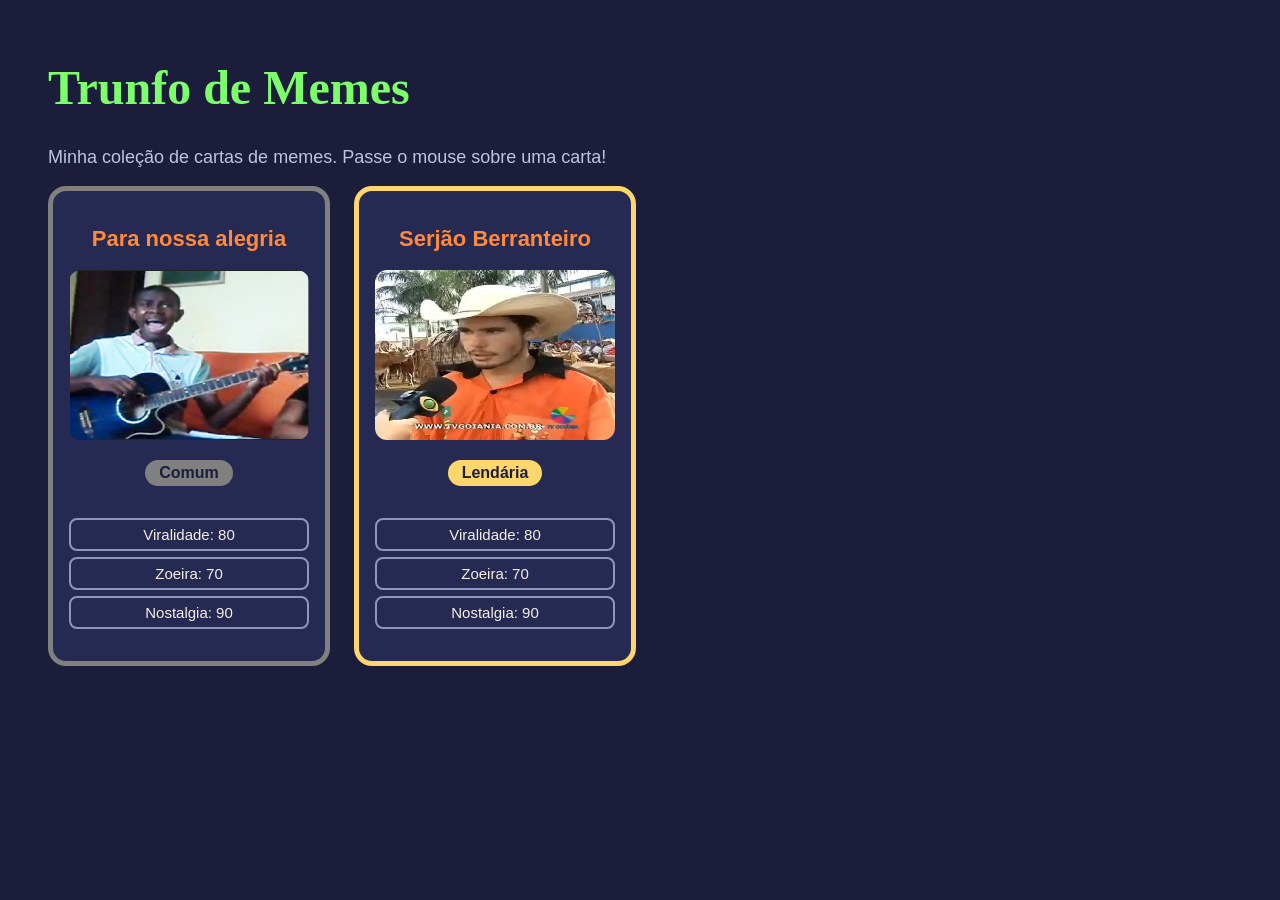
<file: index.html>
<!DOCTYPE html>

<html>
    <head>
        <title>Super Trunfo: MEMES</title>
        <link rel="stylesheet" href="style.css">
    </head>

    <body>
        <h1>Trunfo de Memes</h1>
        <p class="subtitulo">
            Minha coleção de cartas de memes. Passe o mouse sobre uma carta!
        </p>

        <!-- A carta vai aqui -->
        <div class="colecao">
            <div class="carta comum">
                <h2>Para nossa alegria</h2>
                <img src="images/para nossa alegria.png" 
                
                    alt="Imagem retirada de https://www.myinstants.com/pt/instant/para-nossa-alegria/"

                    width="250">

                <p class="raridade">Comum</p>

                <ul class="atributos">
                    <li>Viralidade: 80</li>
                    <li>Zoeira: 70</li>
                    <li>Nostalgia: 90</li>
                </ul>
            </div>

            <div class="carta lendaria">
                <h2>Serjão Berranteiro</h2>
                <img src="images/serjao berranteiro.jpeg" 
                
                    alt="Imagem retirada de https://encrypted-tbn0.gstatic.com/images?q=tbn:ANd9GcTbeQzHqdtgtMsXvss-CDQRMcGMcfGHDS_MP9k2xPXbJtxB39pnGPhTBYA&s=10"

                    width="250">

                <p class="raridade">Lendária</p>

                <ul class="atributos">
                    <li>Viralidade: 80</li>
                    <li>Zoeira: 70</li>
                    <li>Nostalgia: 90</li>
                </ul>
            </div>
        </div>


    </body>
</html>
</file>
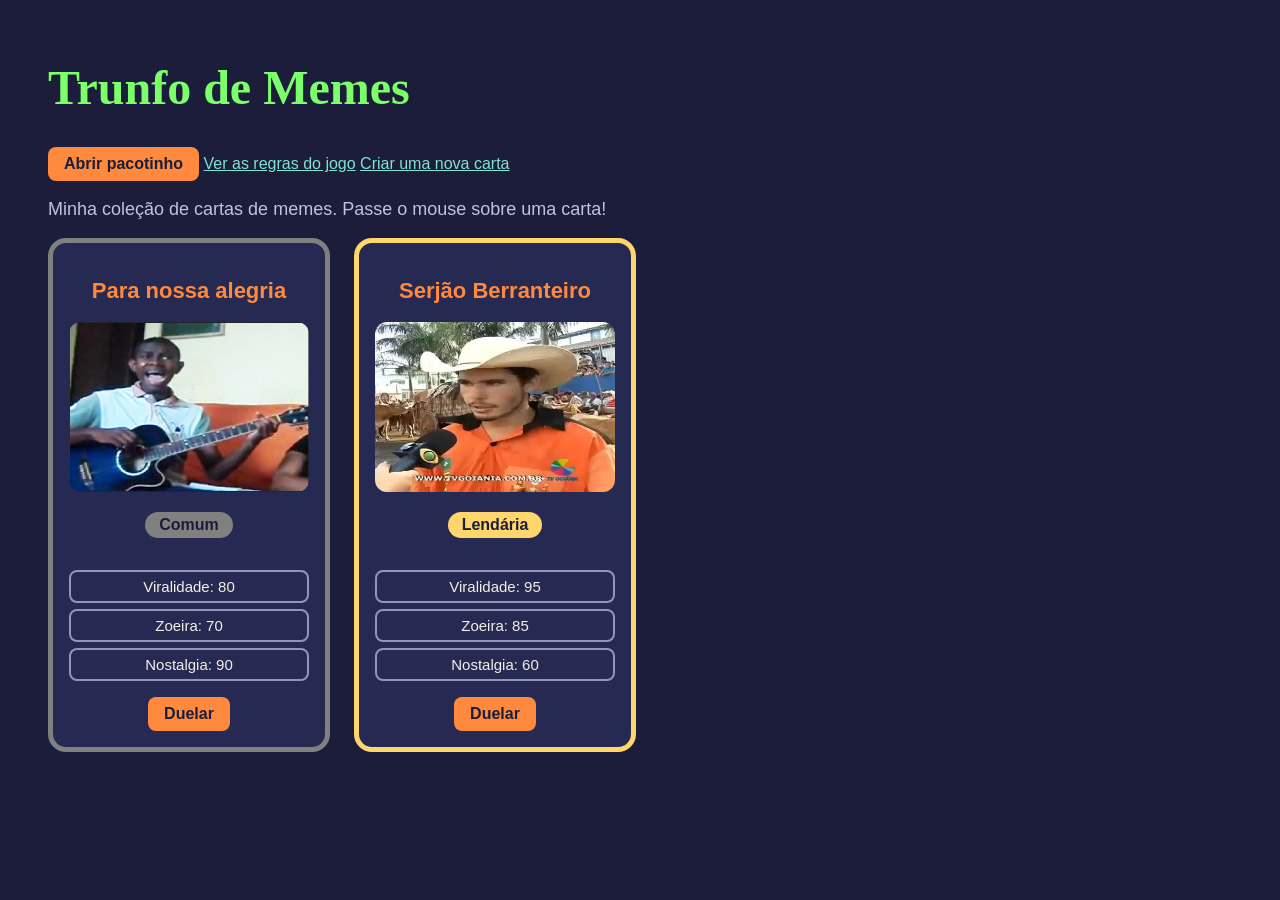
<file: templates/index.html>
<!DOCTYPE html>

<html>
    <head>
        <title>Super Trunfo: MEMES</title>
        <meta charset="UTF-8">
        <link rel="stylesheet" href="/static/css/style.css">
    </head>

    <body>
        <h1>Trunfo de Memes</h1>
        <p>
            <a class="botao" href="/pacotinho">Abrir pacotinho</a>
            <a href="/regras">Ver as regras do jogo</a>
            <a href="{{ url_for('criar') }}">Criar uma nova carta</a>
        </p>
        <p class="subtitulo">
            Minha coleção de cartas de memes. Passe o mouse sobre uma carta!
        </p>

        <!-- A carta vai aqui -->
        <div class="colecao">
            <div class="carta comum">
                <h2>Para nossa alegria</h2>
                <img src="/static/images/para nossa alegria.png"
                
                    alt="Imagem retirada de https://www.myinstants.com/pt/instant/para-nossa-alegria/"

                    width="250">

                <p class="raridade">Comum</p>

                <ul class="atributos">
                    <li>Viralidade: 80</li>
                    <li>Zoeira: 70</li>
                    <li>Nostalgia: 90</li>
                </ul>
                <a class="botao" href="/duelo/alegria">Duelar</a>
            </div>

            <div class="carta lendaria">
                <h2>Serjão Berranteiro</h2>
                <img src="/static/images/serjao berranteiro.jpeg"
                
                    alt="Imagem retirada de https://encrypted-tbn0.gstatic.com/images?q=tbn:ANd9GcTbeQzHqdtgtMsXvss-CDQRMcGMcfGHDS_MP9k2xPXbJtxB39pnGPhTBYA&s=10"

                    width="250">

                <p class="raridade">Lendária</p>

                <ul class="atributos">
                    <li>Viralidade: 95</li>
                    <li>Zoeira: 85</li>
                    <li>Nostalgia: 60</li>
                </ul>
                <a class="botao" href="/duelo/serjao">Duelar</a>
            </div>
        </div>


    </body>
</html>
</file>
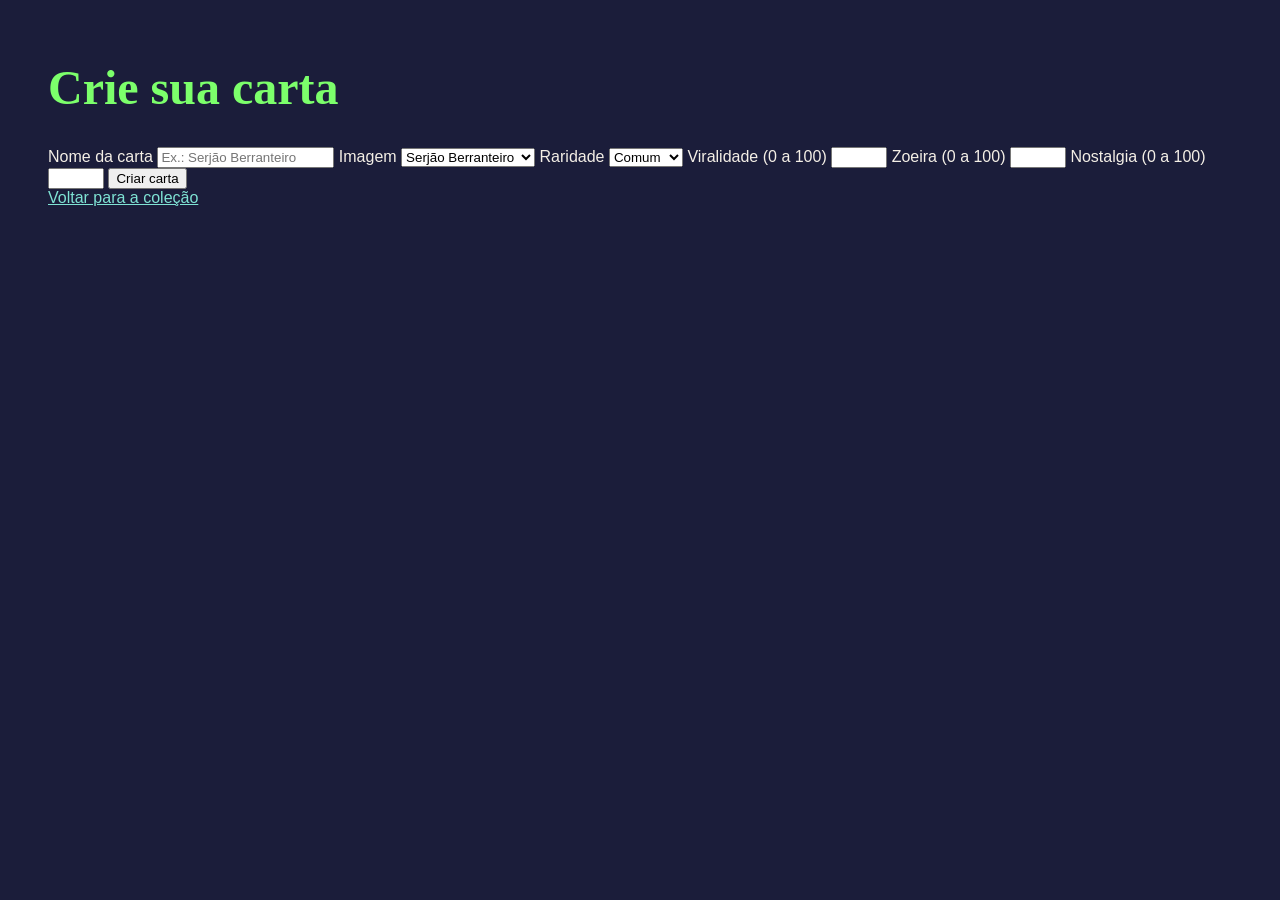
<file: templates/criar.html>
<!DOCTYPE html>
<html lang="pt-BR">
<head>
    <meta charset="UTF-8">
    <title>Criar carta - Trunfo de Memes</title>
    <link rel="stylesheet" href="/static/css/style.css">
</head>
<body>
    <h1>Crie sua carta</h1>

    <form class="formulario" action="/carta_criada" method="post">
        <label for="nome">Nome da carta</label>
        <input type="text" name="nome" id="nome" placeholder="Ex.: Serjão Berranteiro" required>

        <!-- As opções são os arquivos que estão em static/images -->
        <label for="imagem">Imagem</label>
        <select name="imagem" id="imagem">
            <option value="serjao berranteiro.jpeg">Serjão Berranteiro</option>
            <option value="para nossa alegria.png">Para nossa alegria</option>
        </select>

        <label for="raridade">Raridade</label>
        <select name="raridade" id="raridade">
            <option value="comum">Comum</option>
            <option value="rara">Rara</option>
            <option value="lendaria">Lendária</option>
        </select>

        <label for="viralidade">Viralidade (0 a 100)</label>
        <input type="number" name="viralidade" id="viralidade" min="0" max="100" required>

        <label for="zoeira">Zoeira (0 a 100)</label>
        <input type="number" name="zoeira" id="zoeira" min="0" max="100" required>

        <label for="nostalgia">Nostalgia (0 a 100)</label>
        <input type="number" name="nostalgia" id="nostalgia" min="0" max="100" required>

        <button type="submit">Criar carta</button>
    </form>

    <a href="/">Voltar para a coleção</a>
</body>
</html>
</file>
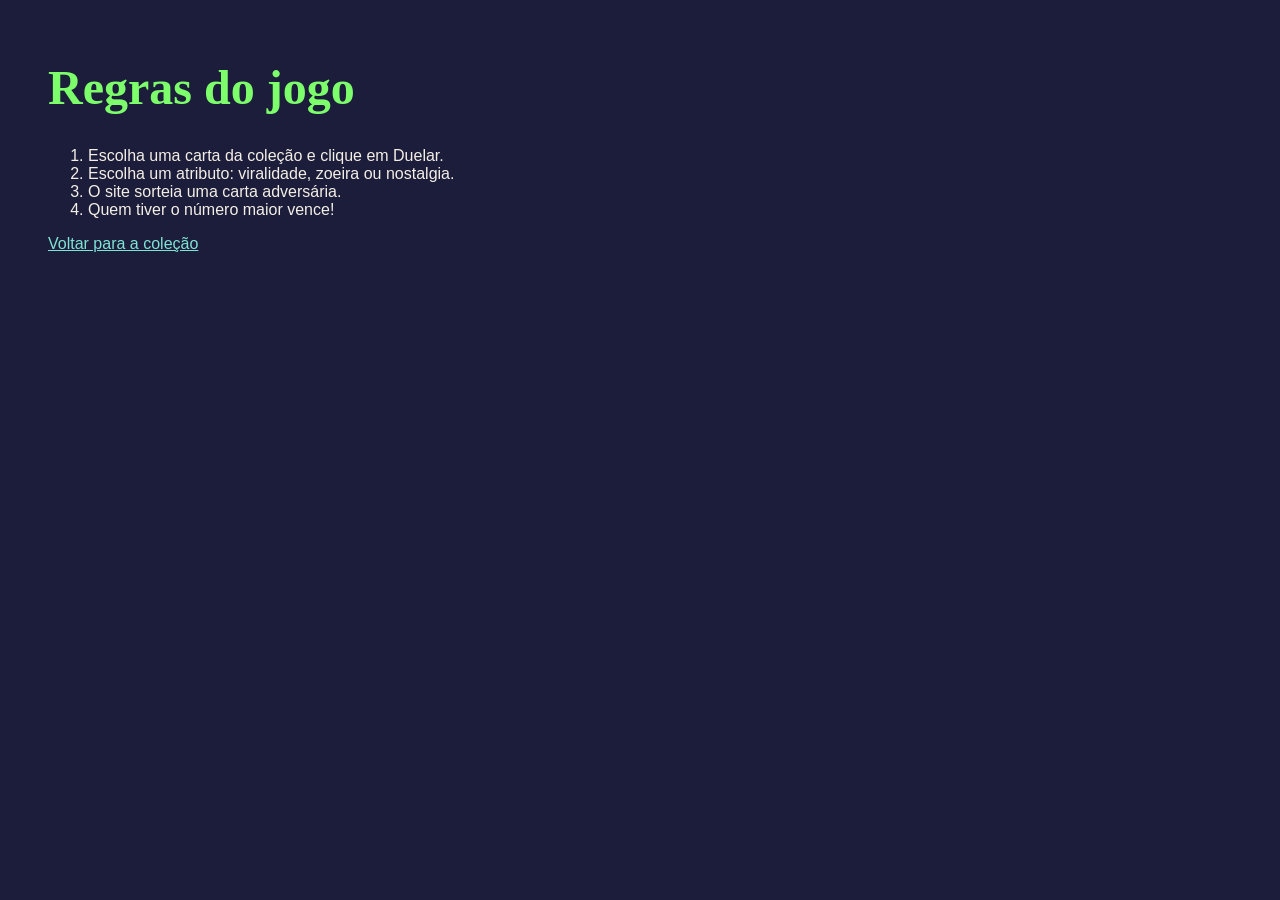
<file: templates/regras.html>
<!DOCTYPE html>
<html lang="pt-BR">
<head>
    <meta charset="UTF-8">
    <title>Regras - Trunfo de Memes</title>
    <link rel="stylesheet" href="/static/css/style.css">
</head>
<body>
    <h1>Regras do jogo</h1>
    <ol>
        <li>Escolha uma carta da coleção e clique em Duelar.</li>
        <li>Escolha um atributo: viralidade, zoeira ou nostalgia.</li>
        <li>O site sorteia uma carta adversária.</li>
        <li>Quem tiver o número maior vence!</li>
    </ol>
    <a href="/">Voltar para a coleção</a>
</body>
</html>
</file>
<file: style.css>
body {
    font-family: Arial, sans-serif;
    background-color: #1b1d3a;      
    color: #f4efe6;                 
    padding: 20px 40px;
}

h1 {
    color: #7cff6b;               
    font-size: 48px;
    font-family: Georgia, serif;
}

.subtitulo {
    color: #bfc3e0;
    font-size: 18px;
}

.colecao {
    display: flex;
    flex-wrap: wrap;
    gap: 24px;
}


.carta {
    width: 240px;
    background-color: #262a52;
    border: 5px solid #8f95bd;
    border-radius: 18px;
    padding: 16px;
    text-align: center;
}

.carta img{
    width: 100%;
    height: 170px;
    border-radius: 12px;
}

.carta h2 {
    color: #ff8a3d;
    font-size: 22px;
}

.raridade {
    display: inline-block;
    background-color: #8f95bd;
    color: #1b1d3a;
    font-weight: bold;
    padding: 4px 14px;
    border-radius: 20px;
}

.atributos{
    list-style: none;
    padding: 0;
}

.atributos li {
    border: 2px solid #8f95bd;     
    border-radius: 8px;
    padding: 6px 10px;
    margin-top: 6px;
    font-size: 15px;
}


.rara { border-color: #4fa3ff; }
.rara .raridade { background-color: #4fa3ff; }

.lendaria { border-color: #ffd66b; }
.lendaria .raridade { background-color: #ffd66b; }

.comum { border-color: gray; }
.comum .raridade {background-color: gray; }

.carta:hover {
    animation: brilhar 1s infinite;
}


@keyframes brilhar {
    0%   { transform: scale(1) rotate(0deg); }
    50%  { transform: scale(1.02) rotate(-2deg); }
    100% { transform: scale(1) rotate(0deg); }
}


.video {
    max-width: 560px;
    margin-top: 40px;
    background-color: #262a52;
    border-radius: 18px;
    padding: 20px;
}

.video h2 {
    color: #7cff6b;
    font-size: 22px;
}

.video iframe {
    width: 100%;
    aspect-ratio: 16 / 9;           
    border: none;
    border-radius: 12px;
}
</file>
<file: static/css/style.css>
body {
    font-family: Arial, sans-serif;
    background-color: #1b1d3a;      
    color: #f4efe6;                 
    padding: 20px 40px;
}

h1 {
    color: #7cff6b;               
    font-size: 48px;
    font-family: Georgia, serif;
}

.subtitulo {
    color: #bfc3e0;
    font-size: 18px;
}

.colecao {
    display: flex;
    flex-wrap: wrap;
    gap: 24px;
}


.carta {
    width: 240px;
    background-color: #262a52;
    border: 5px solid #8f95bd;
    border-radius: 18px;
    padding: 16px;
    text-align: center;
}

.carta img{
    width: 100%;
    height: 170px;
    border-radius: 12px;
}

.carta h2 {
    color: #ff8a3d;
    font-size: 22px;
}

.raridade {
    display: inline-block;
    background-color: #8f95bd;
    color: #1b1d3a;
    font-weight: bold;
    padding: 4px 14px;
    border-radius: 20px;
}

.atributos{
    list-style: none;
    padding: 0;
}

.atributos li {
    border: 2px solid #8f95bd;     
    border-radius: 8px;
    padding: 6px 10px;
    margin-top: 6px;
    font-size: 15px;
}


.rara { border-color: #4fa3ff; }
.rara .raridade { background-color: #4fa3ff; }

.lendaria { border-color: #ffd66b; }
.lendaria .raridade { background-color: #ffd66b; }

.comum { border-color: gray; }
.comum .raridade {background-color: gray; }

.carta:hover {
    animation: brilhar 1s infinite;
}


@keyframes brilhar {
    0%   { transform: scale(1) rotate(0deg); }
    50%  { transform: scale(1.02) rotate(-2deg); }
    100% { transform: scale(1) rotate(0deg); }
}


.video {
    max-width: 560px;
    margin-top: 40px;
    background-color: #262a52;
    border-radius: 18px;
    padding: 20px;
}

.video h2 {
    color: #7cff6b;
    font-size: 22px;
}

.video iframe {
    width: 100%;
    aspect-ratio: 16 / 9;           
    border: none;
    border-radius: 12px;
}

a {
    color: #7fe3d4;
}

.botao {
    display: inline-block;
    background-color: #ff8a3d;
    color: #1b1d3a;
    font-weight: bold;
    padding: 8px 16px;
    border-radius: 8px;
    text-decoration: none;
}

.escolhas li {
    margin: 10px 0;
    font-size: 22px;
}

.valor {
    font-size: 36px;
    font-weight: bold;
    color: #ffd66b;
}
</file>
